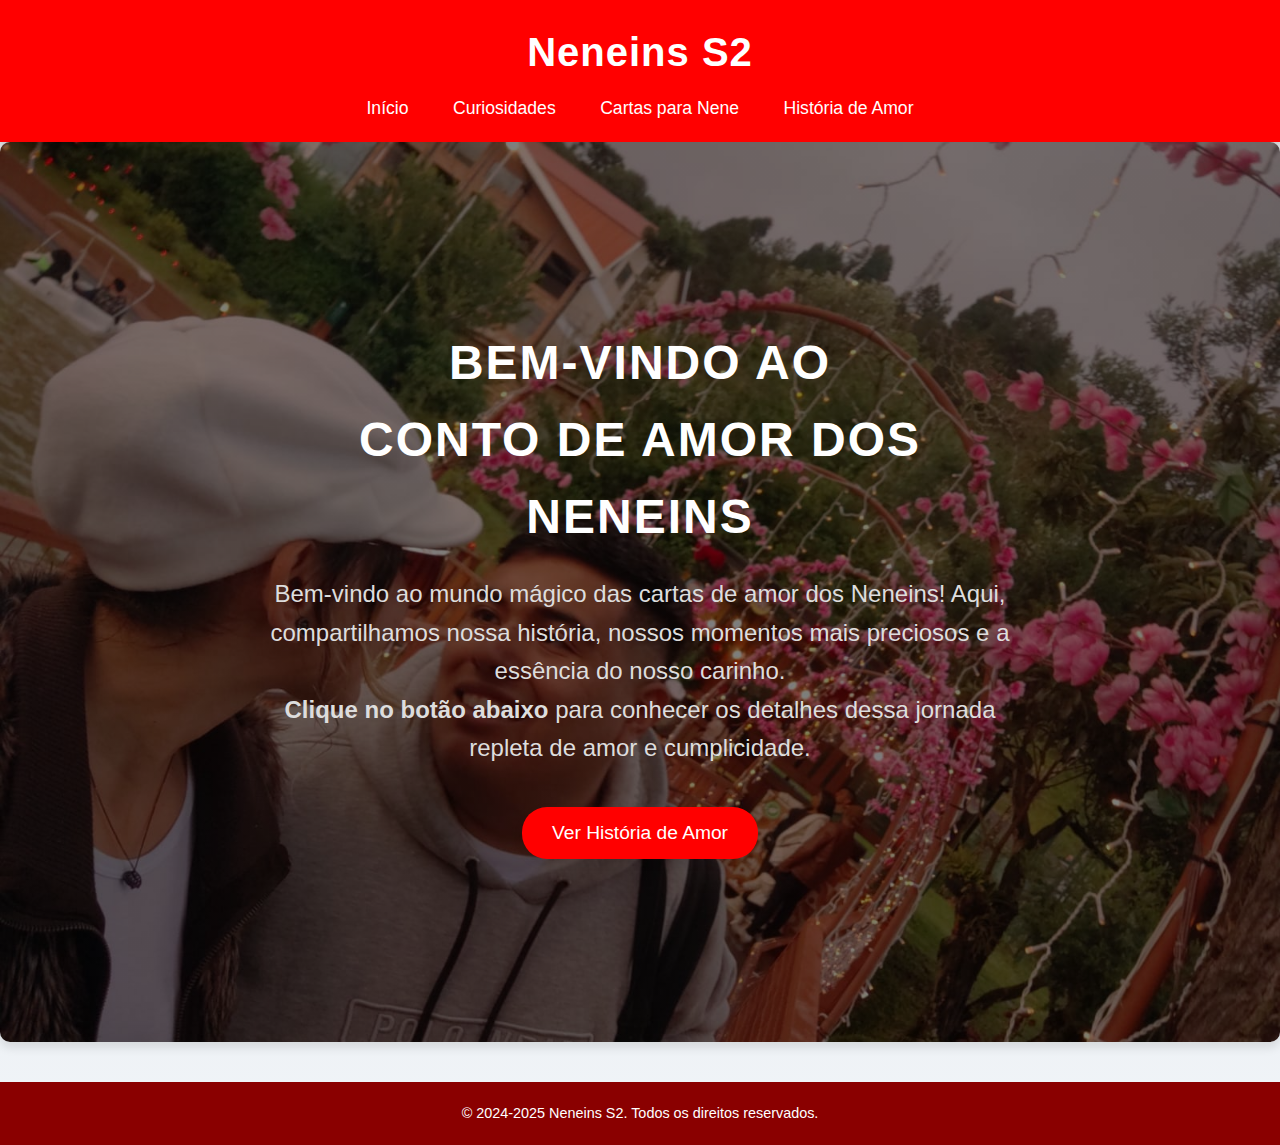
<file: index.html>
<!DOCTYPE html>
<html lang="pt-br">
<head>
    <meta charset="UTF-8">
    <meta name="viewport" content="width=device-width, initial-scale=1.0">
    <title>Neneins S2 - Conto de Amor</title>
    <link rel="stylesheet" href="styles.css">
</head>
<body>
    <!-- Cabeçalho -->
    <header>
        <div class="container">
            <h1>Neneins S2</h1>
            <nav>
                <ul>
                    <li><a href="index.html">Início</a></li>
                    <li><a href="sobre.html">Curiosidades</a></li>
                    <li><a href="projetos.html">Cartas para Nene</a></li>
                    <li><a href="contato.html">História de Amor</a></li>
                </ul>
            </nav>
        </div>
    </header>

    <!-- Seção Principal -->
    <section id="home">
        <div class="container">
            <h2>Bem-vindo ao <br>Conto de Amor dos Neneins</br></h2>
            <p>
                Bem-vindo ao mundo mágico das cartas de amor dos Neneins! Aqui, compartilhamos nossa história, 
                nossos momentos mais preciosos e a essência do nosso carinho. 
                <br><b>Clique no botão abaixo</b> para conhecer os detalhes dessa jornada repleta de amor e cumplicidade.</br>
            </p>
            <a href="contato.html"><button>Ver História de Amor</button></a>
        </div>
    </section>

    <!-- Rodapé -->
    <footer>
        <div class="container">
            <p>&copy; 2024-2025 Neneins S2. Todos os direitos reservados.</p>
        </div>
    </footer>
</body>
</html>
</file>
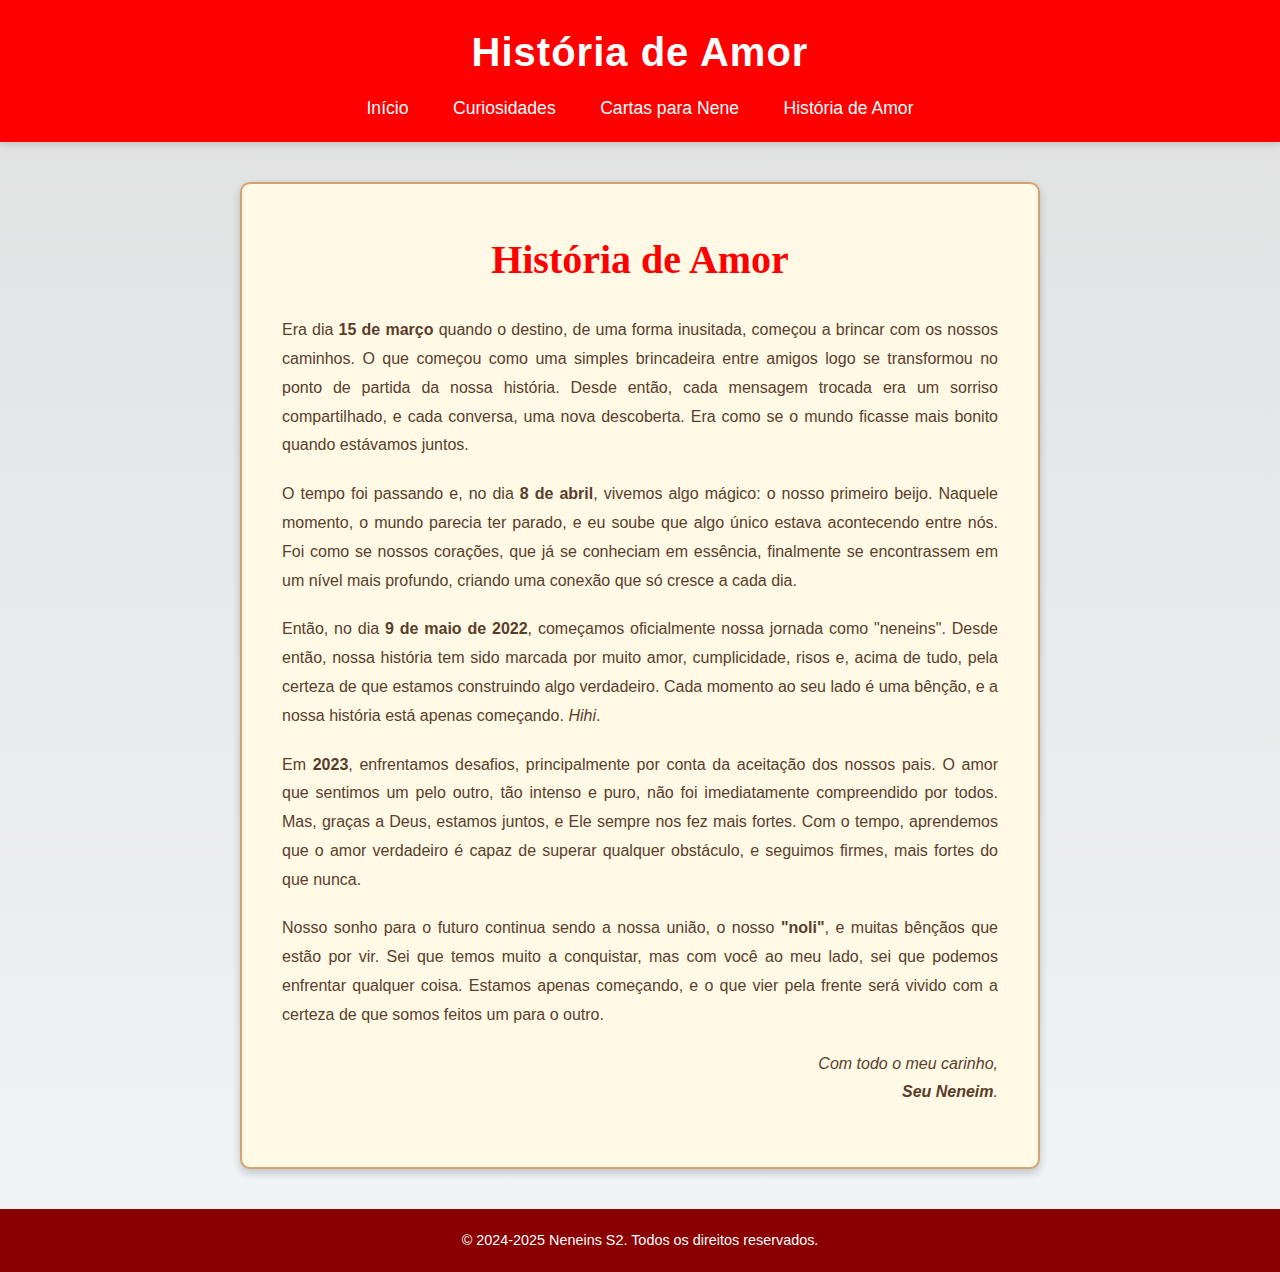
<file: contato.html>
<!DOCTYPE html>
<html lang="pt-br">
<head>
    <meta charset="UTF-8">
    <meta name="viewport" content="width=device-width, initial-scale=1.0">
    <title>História de Amor</title>
    <link rel="stylesheet" href="styles.css">
</head>
<body>
    <!-- Cabeçalho -->
    <header>
        <div class="container">
            <h1>História de Amor</h1>
            <nav>
                <ul>
                    <li><a href="index.html">Início</a></li>
                    <li><a href="sobre.html">Curiosidades</a></li>
                    <li><a href="projetos.html">Cartas para Nene</a></li>
                    <li><a href="contato.html">História de Amor</a></li>
                </ul>
            </nav>
        </div>
    </header>
    
    <!-- Seção Principal -->
    <section id="cartinha">
        <div class="container">
            <h2>História de Amor</h2>
            <p>Era dia <strong>15 de março</strong> quando o destino, de uma forma inusitada, começou a brincar com os nossos caminhos. O que começou como uma simples brincadeira entre amigos logo se transformou no ponto de partida da nossa história. Desde então, cada mensagem trocada era um sorriso compartilhado, e cada conversa, uma nova descoberta. Era como se o mundo ficasse mais bonito quando estávamos juntos.</p>
    
            <p>O tempo foi passando e, no dia <strong>8 de abril</strong>, vivemos algo mágico: o nosso primeiro beijo. Naquele momento, o mundo parecia ter parado, e eu soube que algo único estava acontecendo entre nós. Foi como se nossos corações, que já se conheciam em essência, finalmente se encontrassem em um nível mais profundo, criando uma conexão que só cresce a cada dia.</p>
    
            <p>Então, no dia <strong>9 de maio de 2022</strong>, começamos oficialmente nossa jornada como "neneins". Desde então, nossa história tem sido marcada por muito amor, cumplicidade, risos e, acima de tudo, pela certeza de que estamos construindo algo verdadeiro. Cada momento ao seu lado é uma bênção, e a nossa história está apenas começando. <em>Hihi</em>.</p>
    
            <p>Em <strong>2023</strong>, enfrentamos desafios, principalmente por conta da aceitação dos nossos pais. O amor que sentimos um pelo outro, tão intenso e puro, não foi imediatamente compreendido por todos. Mas, graças a Deus, estamos juntos, e Ele sempre nos fez mais fortes. Com o tempo, aprendemos que o amor verdadeiro é capaz de superar qualquer obstáculo, e seguimos firmes, mais fortes do que nunca.</p>
    
            <p>Nosso sonho para o futuro continua sendo a nossa união, o nosso <strong>"noli"</strong>, e muitas bênçãos que estão por vir. Sei que temos muito a conquistar, mas com você ao meu lado, sei que podemos enfrentar qualquer coisa. Estamos apenas começando, e o que vier pela frente será vivido com a certeza de que somos feitos um para o outro.</p>
    
            <p>Com todo o meu carinho,<br><strong>Seu Neneim</strong>.</p>
        </div>
    </section>
    
    <!-- Rodapé -->
    <footer>
        <div class="container">
            <p>&copy; 2024-2025 Neneins S2. Todos os direitos reservados.</p>
        </div>
    </footer>
</body>
</html>
</file>
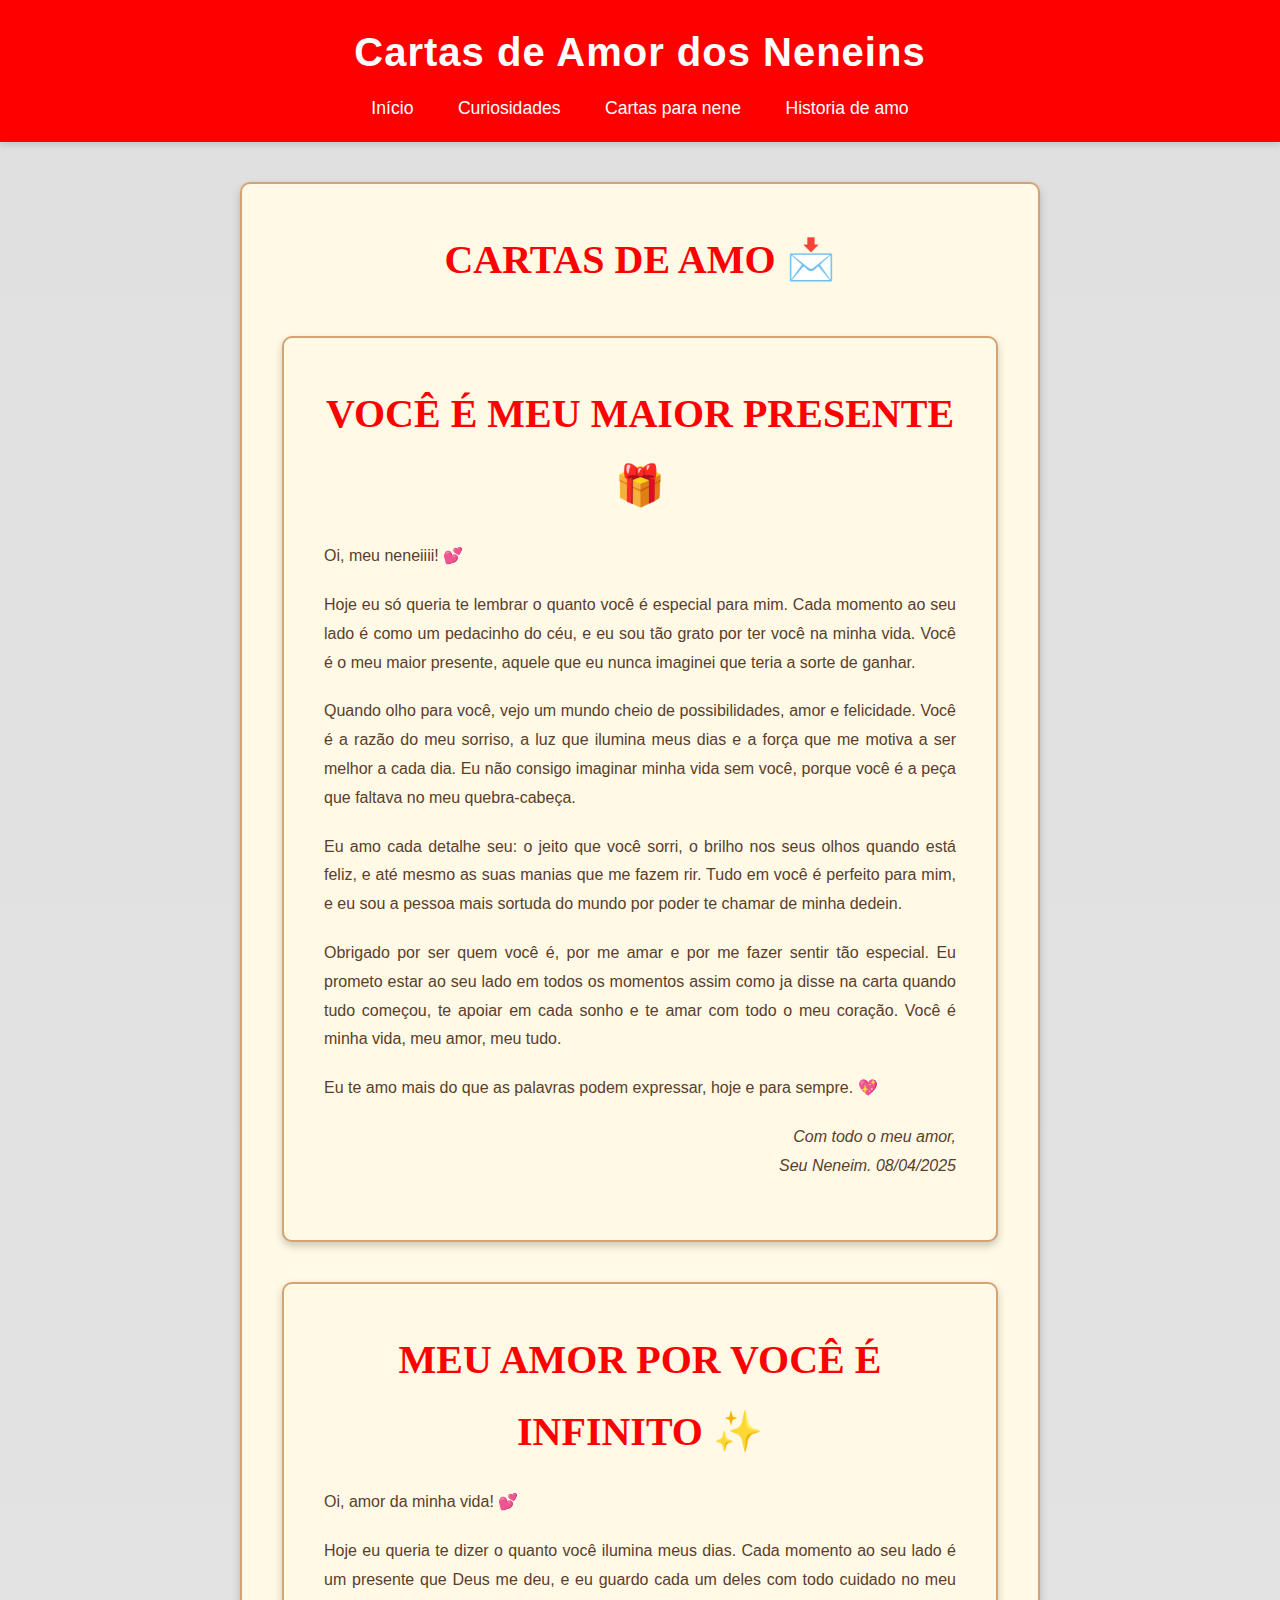
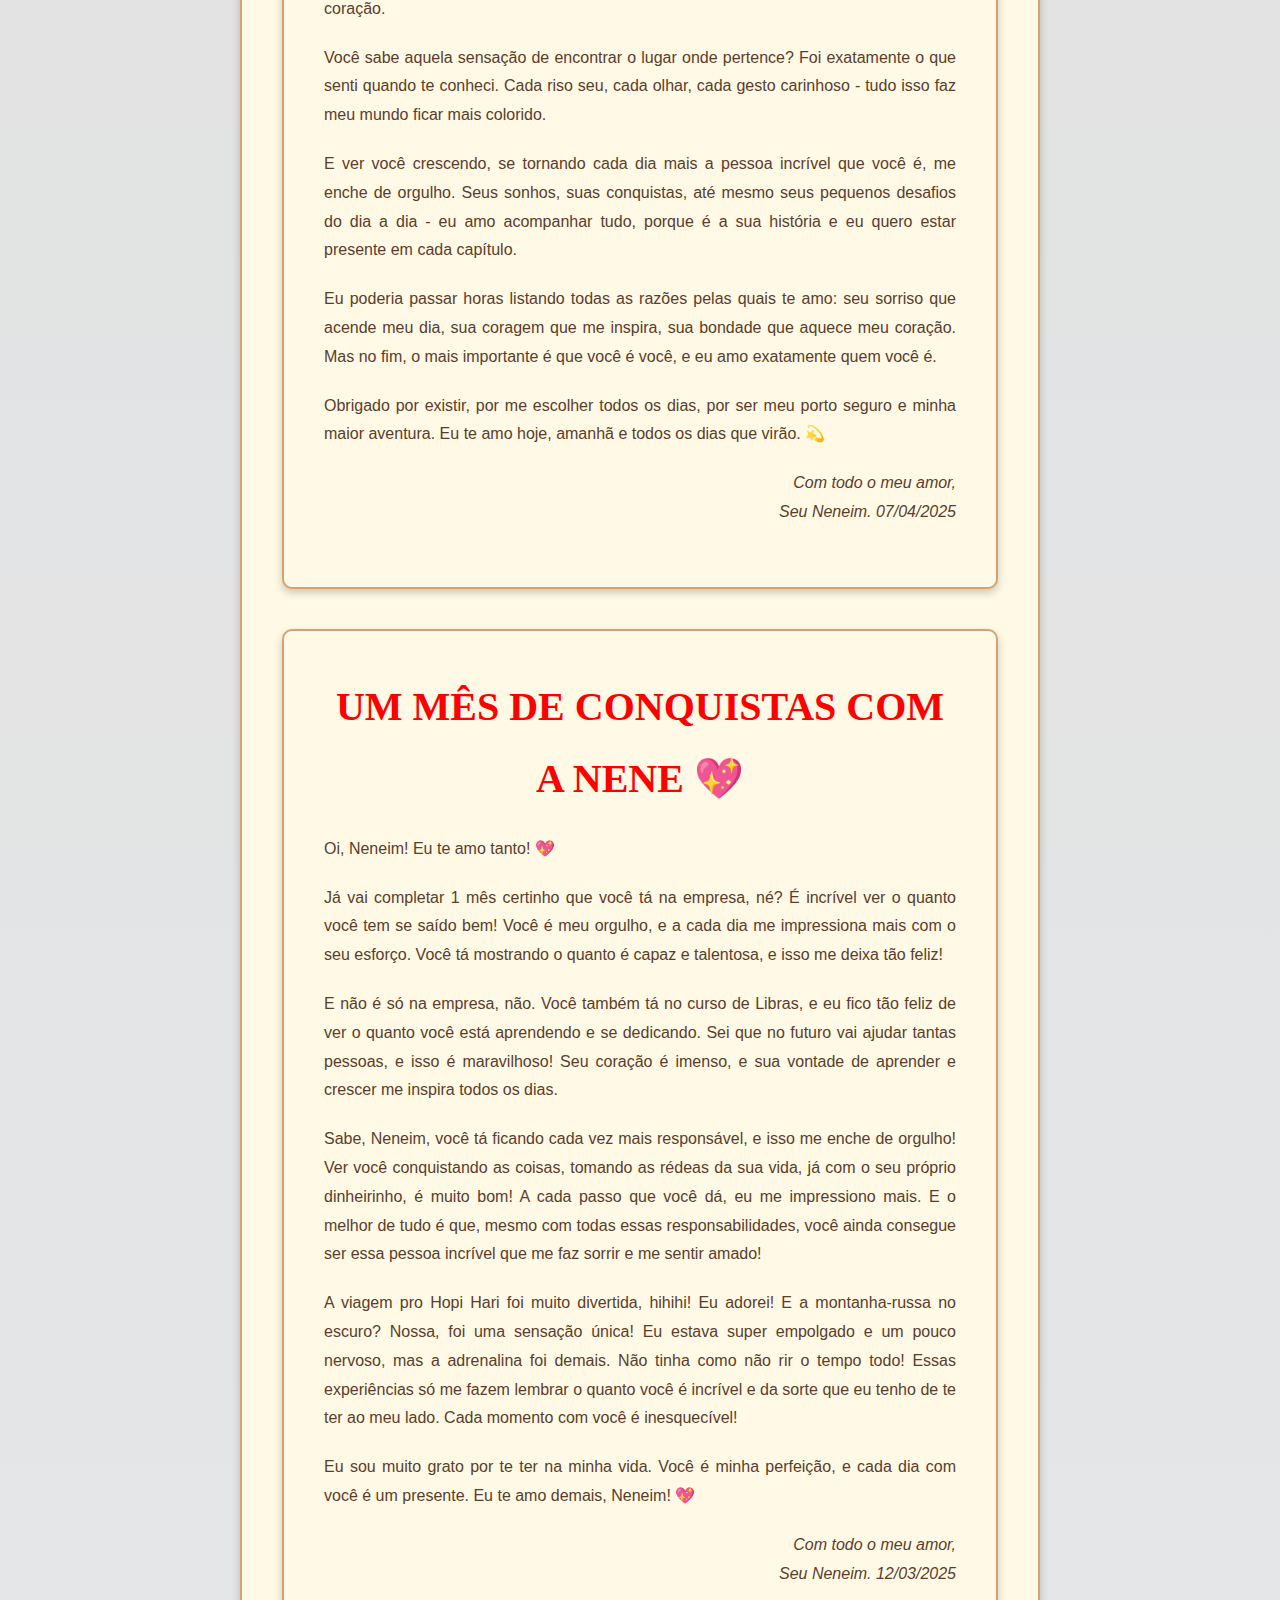
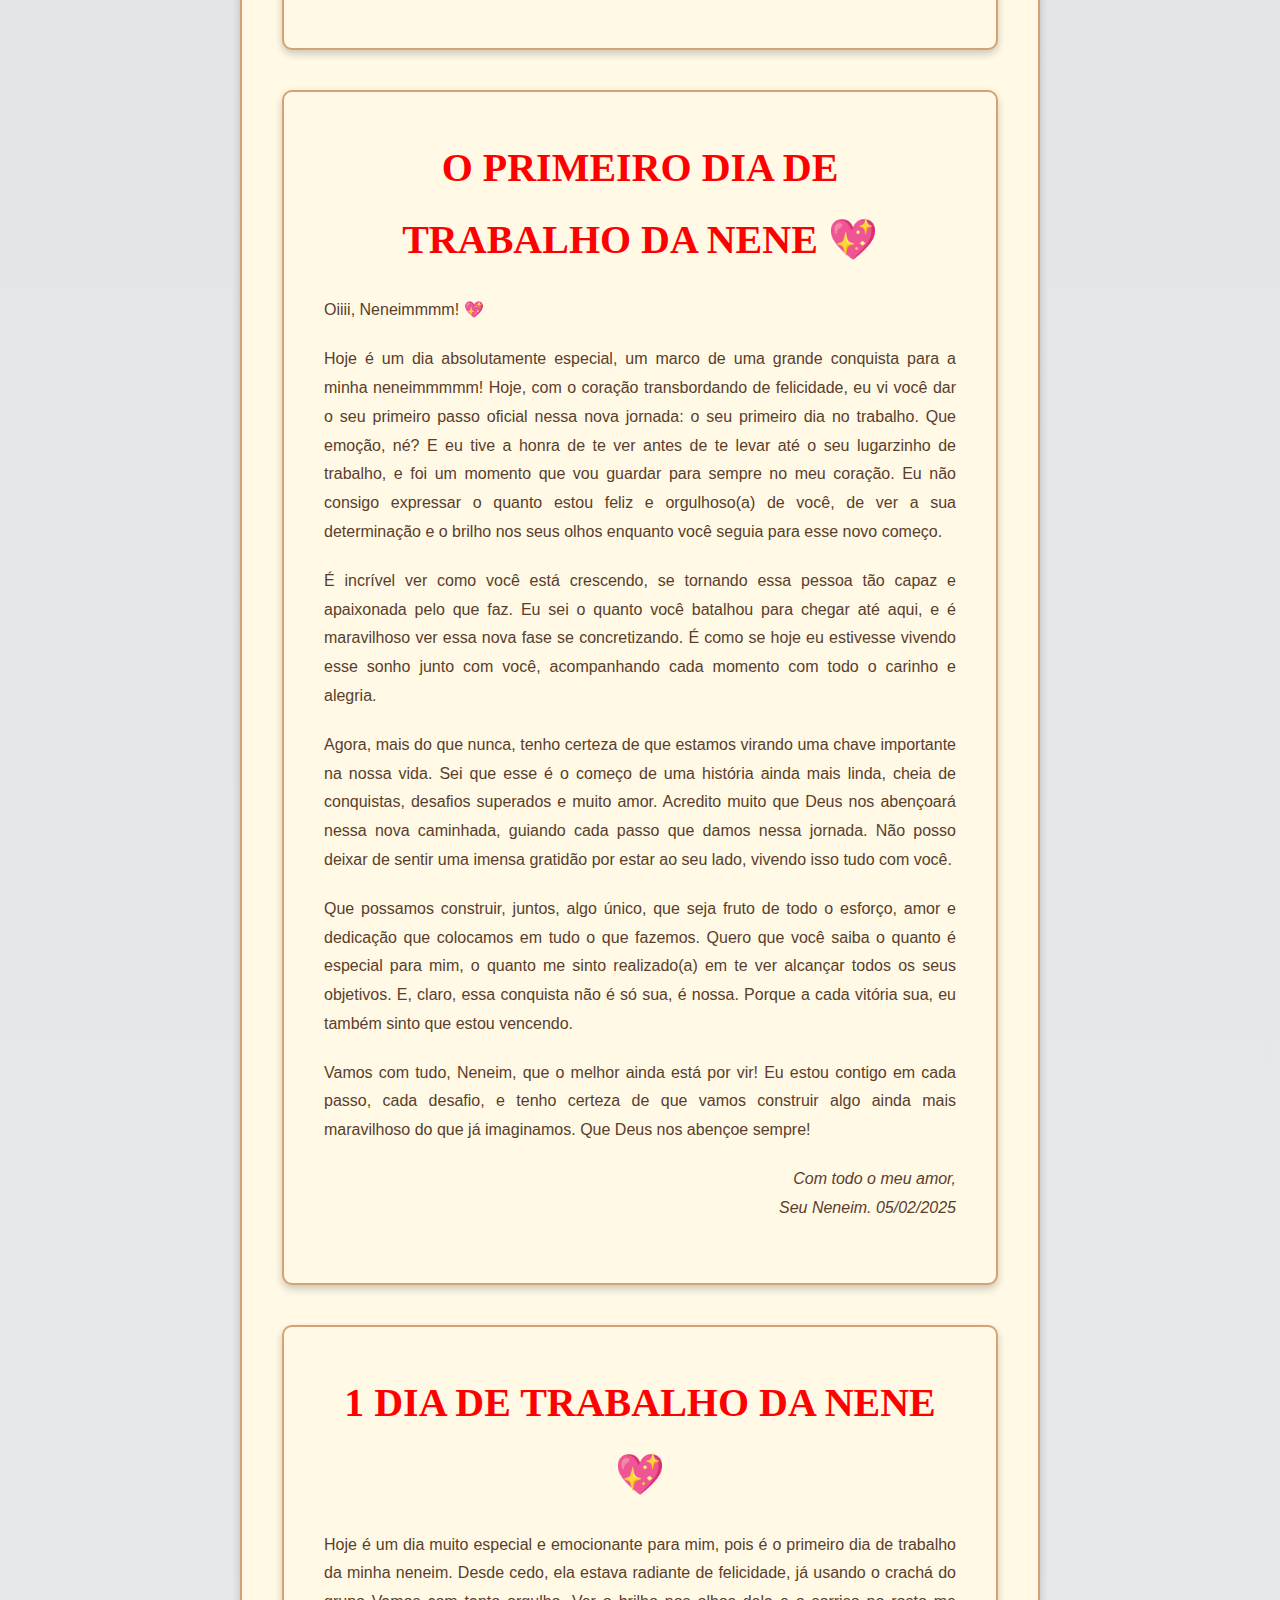
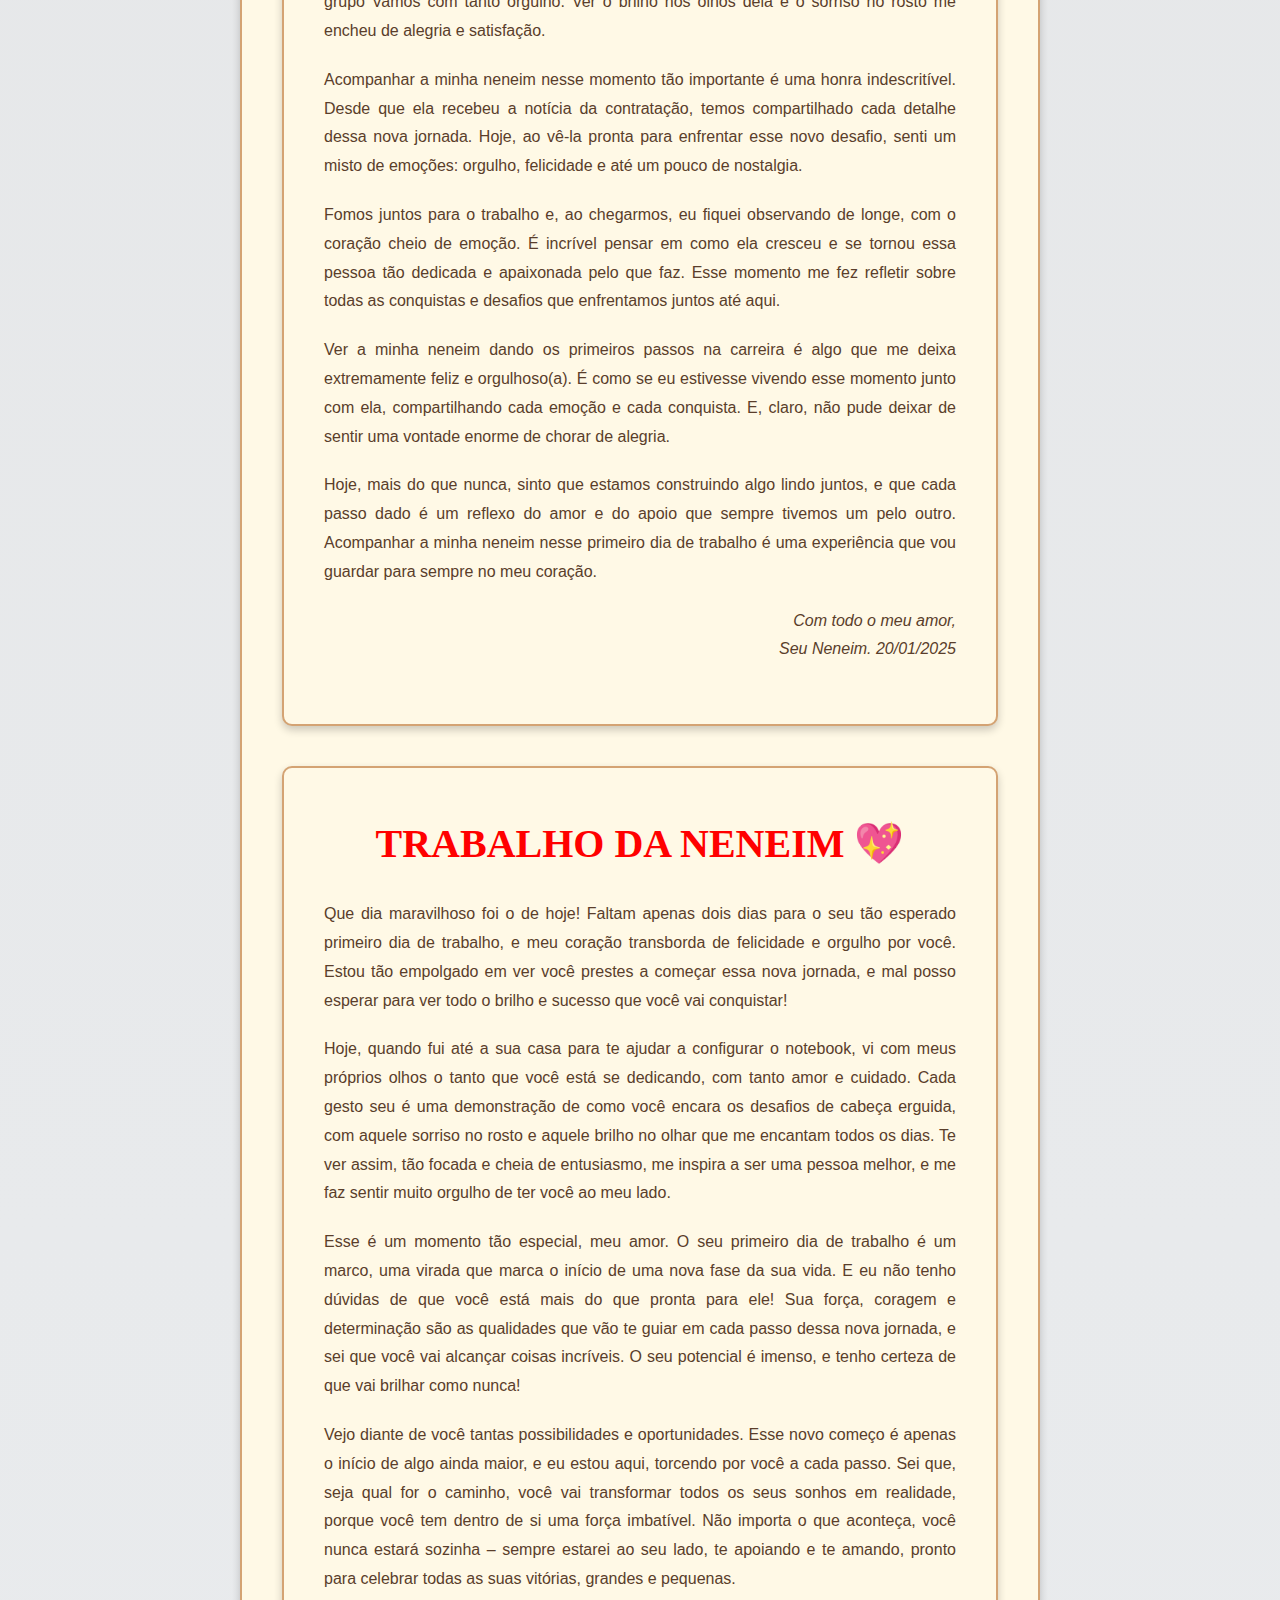
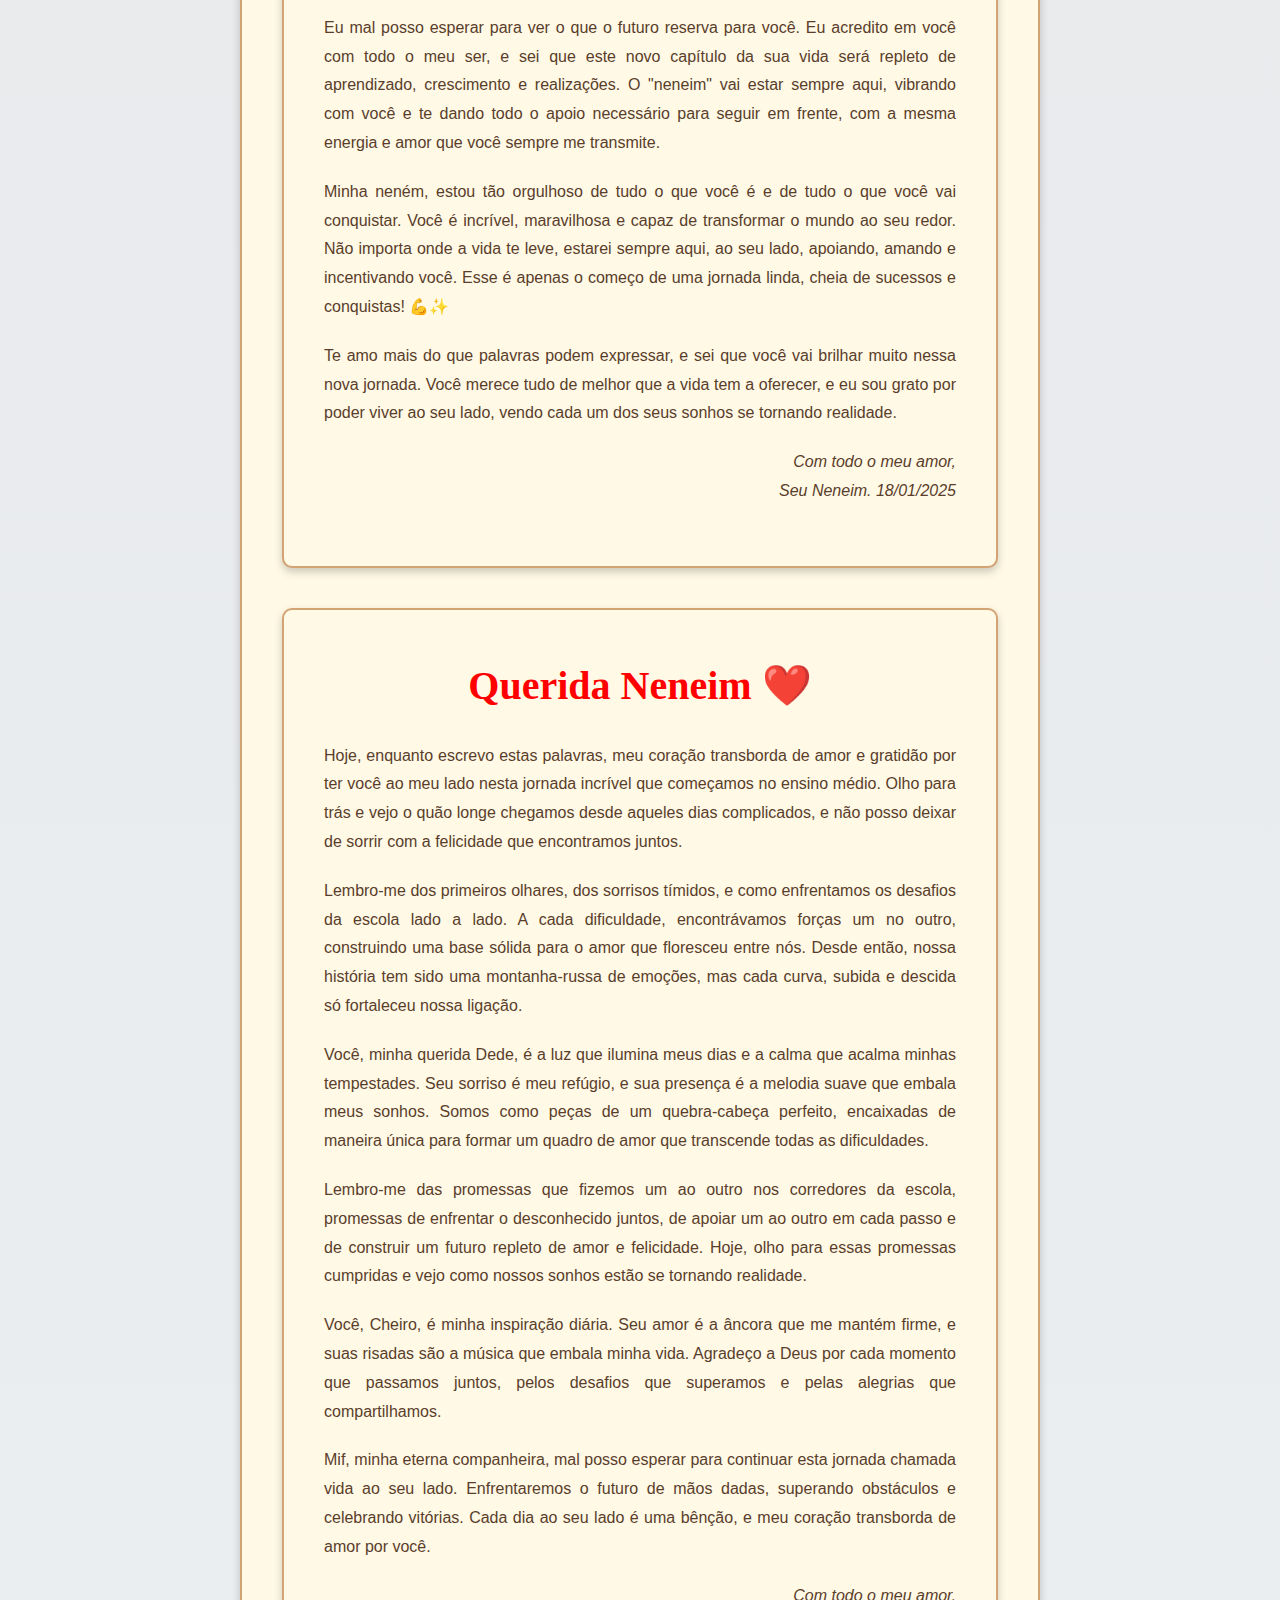
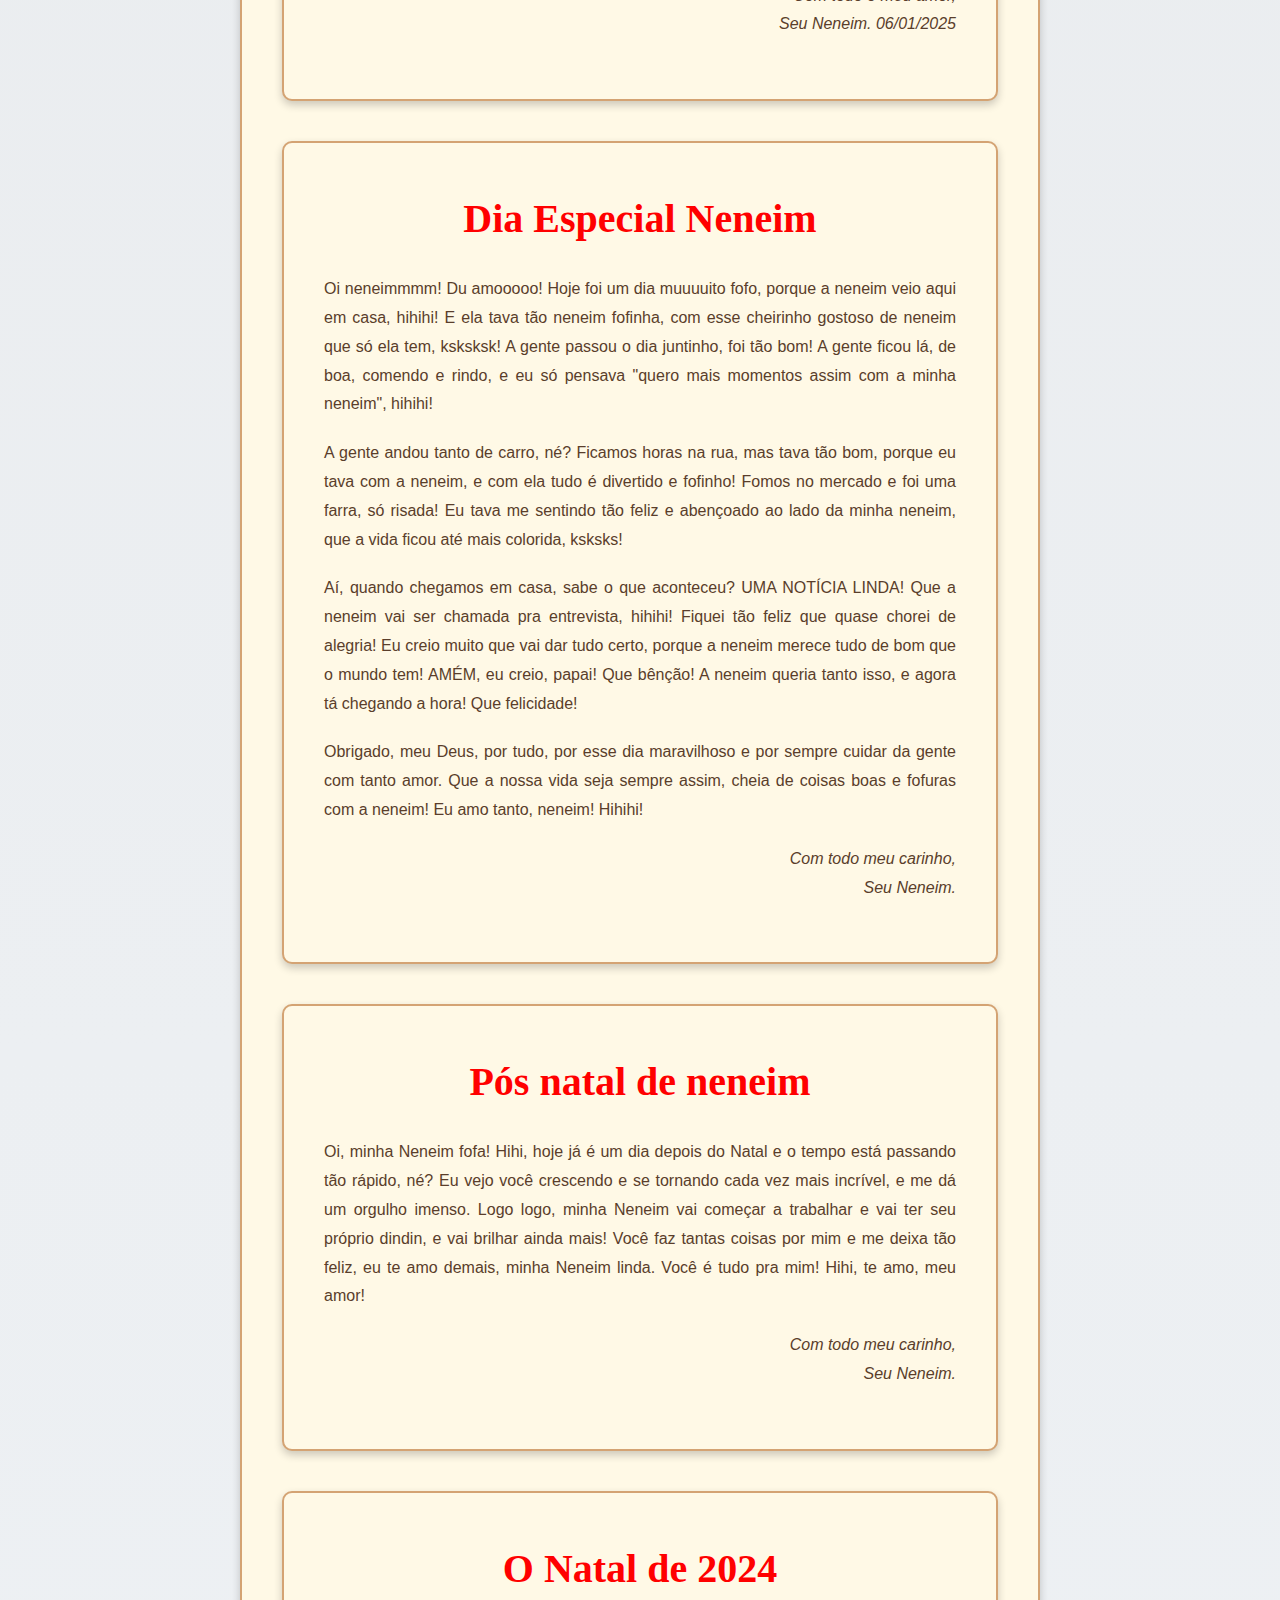
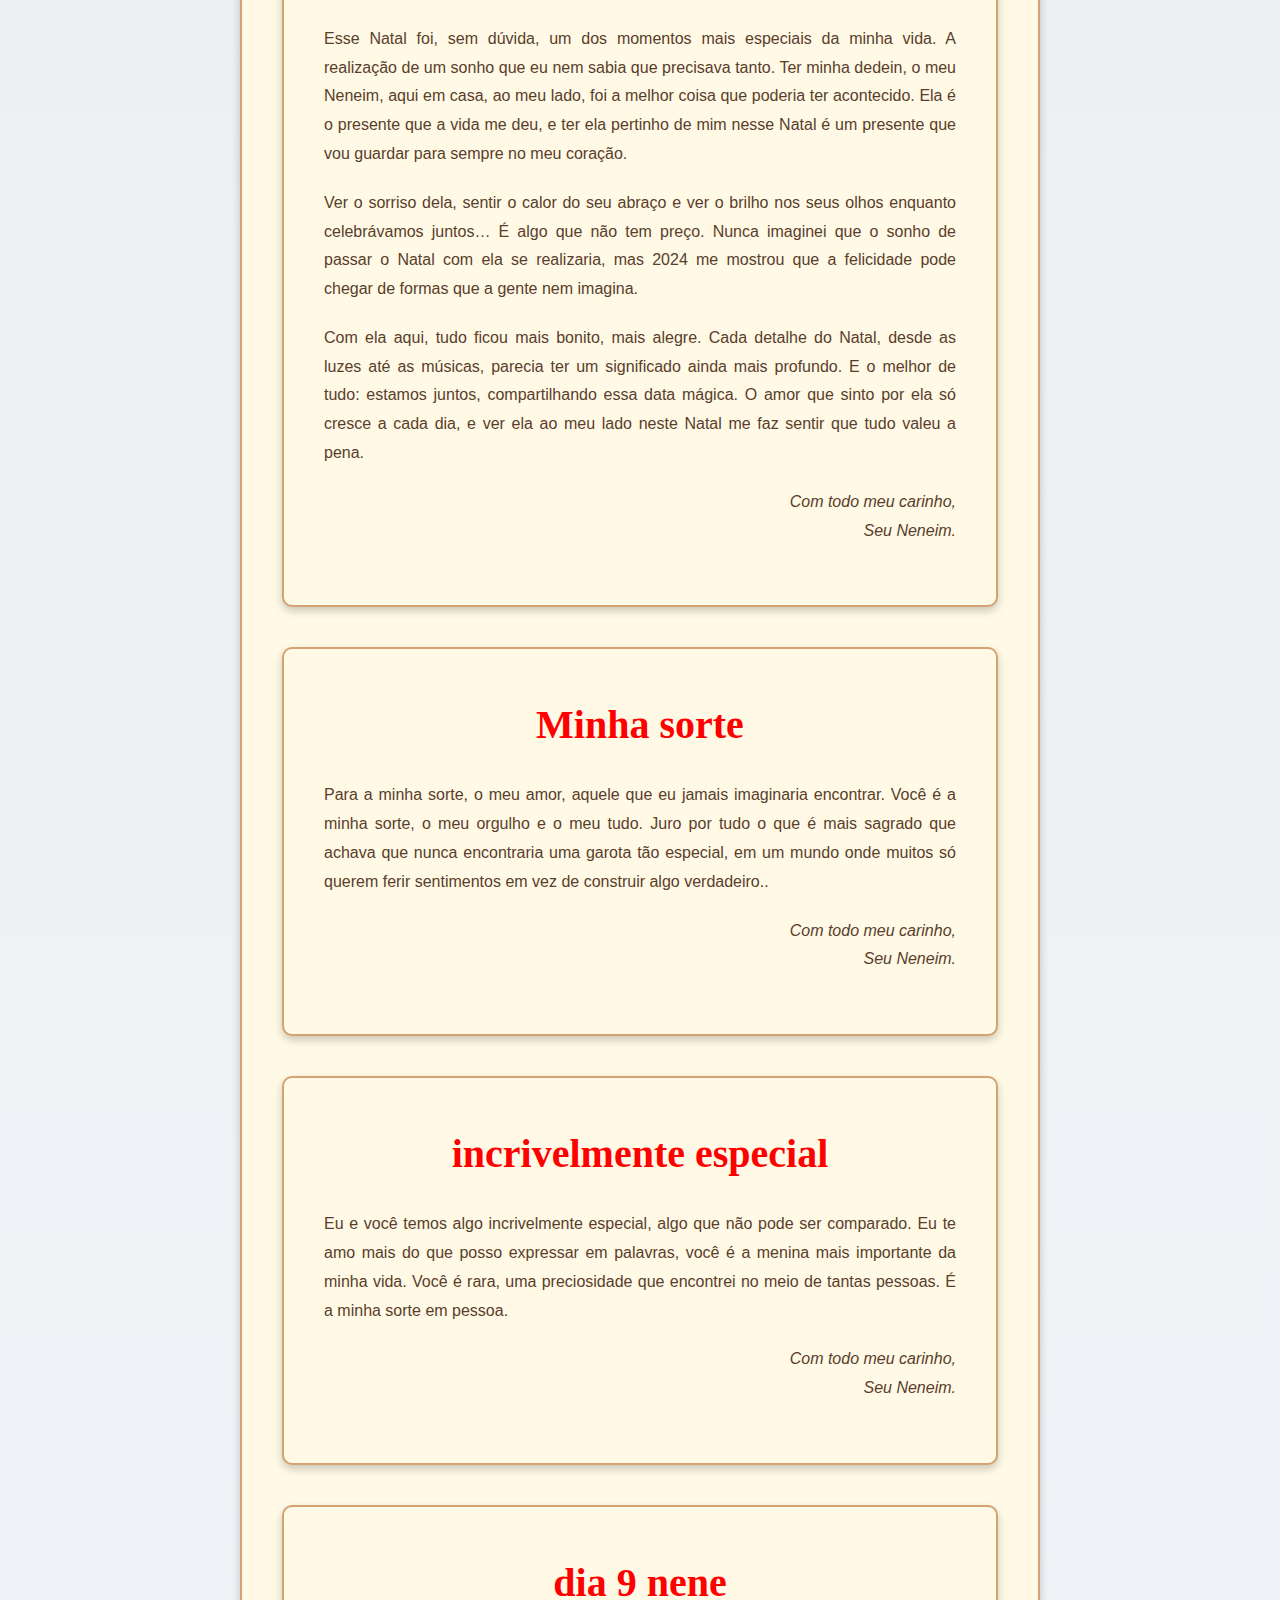
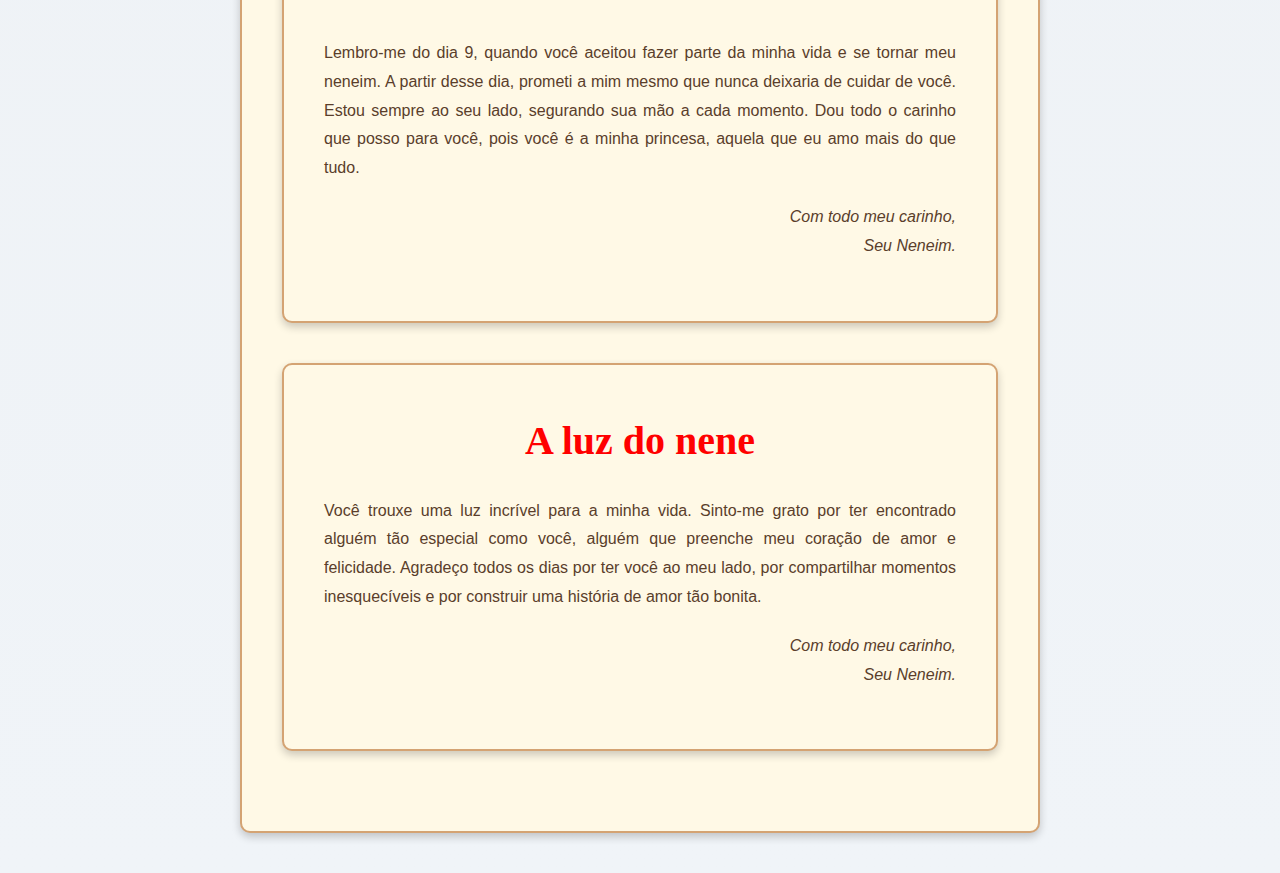
<file: projetos.html>
<!DOCTYPE html>
<html lang="pt-br">
<head>
    <meta charset="UTF-8">
    <meta name="viewport" content="width=device-width, initial-scale=1.0">
    <title>Cartas de Amor dos Neneins</title>
    <link rel="stylesheet" href="styles.css">
</head>
<body>
    <header>
        <div class="container">
            <h1>Cartas de Amor dos Neneins</h1>
            <nav>
                <ul>
                    <li><a href="index.html">Início</a></li>
                    <li><a href="sobre.html">Curiosidades</a></li>
                    <li><a href="projetos.html">Cartas para nene</a></li>
                    <li><a href="contato.html">Historia de amo</a></li>
                </ul>
            </nav>
        </div>
    </header>


    <section id="cartinha">
        <div class="container">
            <h2>CARTAS DE AMO 📩</h2>

<!--------------------------------DIVISÃO DE TEXTOS----------------------------------------> 
<section id="cartinha">
    <div class="container">
        <h2>VOCÊ É MEU MAIOR PRESENTE 🎁</h2>
        <p>Oi, meu neneiiii! 💕</p>

        <p>Hoje eu só queria te lembrar o quanto você é especial para mim. Cada momento ao seu lado é como um pedacinho do céu, e eu sou tão grato por ter você na minha vida. Você é o meu maior presente, aquele que eu nunca imaginei que teria a sorte de ganhar.</p>

        <p>Quando olho para você, vejo um mundo cheio de possibilidades, amor e felicidade. Você é a razão do meu sorriso, a luz que ilumina meus dias e a força que me motiva a ser melhor a cada dia. Eu não consigo imaginar minha vida sem você, porque você é a peça que faltava no meu quebra-cabeça.</p>

        <p>Eu amo cada detalhe seu: o jeito que você sorri, o brilho nos seus olhos quando está feliz, e até mesmo as suas manias que me fazem rir. Tudo em você é perfeito para mim, e eu sou a pessoa mais sortuda do mundo por poder te chamar de minha dedein.</p>

        <p>Obrigado por ser quem você é, por me amar e por me fazer sentir tão especial. Eu prometo estar ao seu lado em todos os momentos assim como ja disse na carta quando tudo começou, te apoiar em cada sonho e te amar com todo o meu coração. Você é minha vida, meu amor, meu tudo.</p>

        <p>Eu te amo mais do que as palavras podem expressar, hoje e para sempre. 💖</p>

        <p>Com todo o meu amor,<br>Seu Neneim. 08/04/2025</p>
    </div>
</section>
<!--------------------------------DIVISÃO DE TEXTOS---------------------------------------->

<!--------------------------------DIVISÃO DE TEXTOS----------------------------------------> 
<section id="cartinha">
    <div class="container">
        <h2>MEU AMOR POR VOCÊ É INFINITO ✨</h2>
        <p>Oi, amor da minha vida! 💕</p>

        <p>Hoje eu queria te dizer o quanto você ilumina meus dias. Cada momento ao seu lado é um presente que Deus me deu, e eu guardo cada um deles com todo cuidado no meu coração.</p>

        <p>Você sabe aquela sensação de encontrar o lugar onde pertence? Foi exatamente o que senti quando te conheci. Cada riso seu, cada olhar, cada gesto carinhoso - tudo isso faz meu mundo ficar mais colorido.</p>

        <p>E ver você crescendo, se tornando cada dia mais a pessoa incrível que você é, me enche de orgulho. Seus sonhos, suas conquistas, até mesmo seus pequenos desafios do dia a dia - eu amo acompanhar tudo, porque é a sua história e eu quero estar presente em cada capítulo.</p>

        <p>Eu poderia passar horas listando todas as razões pelas quais te amo: seu sorriso que acende meu dia, sua coragem que me inspira, sua bondade que aquece meu coração. Mas no fim, o mais importante é que você é você, e eu amo exatamente quem você é.</p>

        <p>Obrigado por existir, por me escolher todos os dias, por ser meu porto seguro e minha maior aventura. Eu te amo hoje, amanhã e todos os dias que virão. 💫</p>

        <p>Com todo o meu amor,<br>Seu Neneim. 07/04/2025</p>
    </div>
</section>
<!--------------------------------DIVISÃO DE TEXTOS---------------------------------------->
            
<!--------------------------------DIVISÃO DE TEXTOS----------------------------------------> 
            <section id="cartinha">
                <div class="container">
                    <h2>UM MÊS DE CONQUISTAS COM A NENE 💖</h2>
                    <p>Oi, Neneim! Eu te amo tanto! 💖</p>
            
                    <p>Já vai completar 1 mês certinho que você tá na empresa, né? É incrível ver o quanto você tem se saído bem! Você é meu orgulho, e a cada dia me impressiona mais com o seu esforço. Você tá mostrando o quanto é capaz e talentosa, e isso me deixa tão feliz!</p>
            
                    <p>E não é só na empresa, não. Você também tá no curso de Libras, e eu fico tão feliz de ver o quanto você está aprendendo e se dedicando. Sei que no futuro vai ajudar tantas pessoas, e isso é maravilhoso! Seu coração é imenso, e sua vontade de aprender e crescer me inspira todos os dias.</p>
            
                    <p>Sabe, Neneim, você tá ficando cada vez mais responsável, e isso me enche de orgulho! Ver você conquistando as coisas, tomando as rédeas da sua vida, já com o seu próprio dinheirinho, é muito bom! A cada passo que você dá, eu me impressiono mais. E o melhor de tudo é que, mesmo com todas essas responsabilidades, você ainda consegue ser essa pessoa incrível que me faz sorrir e me sentir amado!</p>
            
                    <p>A viagem pro Hopi Hari foi muito divertida, hihihi! Eu adorei! E a montanha-russa no escuro? Nossa, foi uma sensação única! Eu estava super empolgado e um pouco nervoso, mas a adrenalina foi demais. Não tinha como não rir o tempo todo! Essas experiências só me fazem lembrar o quanto você é incrível e da sorte que eu tenho de te ter ao meu lado. Cada momento com você é inesquecível!</p>
            
                    <p>Eu sou muito grato por te ter na minha vida. Você é minha perfeição, e cada dia com você é um presente. Eu te amo demais, Neneim! 💖</p>
            
                    <p>Com todo o meu amor,<br>Seu Neneim. 12/03/2025</p>
                </div>
            </section>
<!--------------------------------DIVISÃO DE TEXTOS------------------------------------>            
            
<!--------------------------------DIVISÃO DE TEXTOS----------------------------------------> 
            <section id="cartinha">
                <div class="container">
                    <h2>O PRIMEIRO DIA DE TRABALHO DA NENE 💖</h2>
                    <p>Oiiii, Neneimmmm! 💖</p>

                    <p>Hoje é um dia absolutamente especial, um marco de uma grande conquista para a minha neneimmmmm! Hoje, com o coração transbordando de felicidade, eu vi você dar o seu primeiro passo oficial nessa nova jornada: o seu primeiro dia no trabalho. Que emoção, né? E eu tive a honra de te ver antes de te levar até o seu lugarzinho de trabalho, e foi um momento que vou guardar para sempre no meu coração. Eu não consigo expressar o quanto estou feliz e orgulhoso(a) de você, de ver a sua determinação e o brilho nos seus olhos enquanto você seguia para esse novo começo.</p>

                    <p>É incrível ver como você está crescendo, se tornando essa pessoa tão capaz e apaixonada pelo que faz. Eu sei o quanto você batalhou para chegar até aqui, e é maravilhoso ver essa nova fase se concretizando. É como se hoje eu estivesse vivendo esse sonho junto com você, acompanhando cada momento com todo o carinho e alegria.</p>

                    <p>Agora, mais do que nunca, tenho certeza de que estamos virando uma chave importante na nossa vida. Sei que esse é o começo de uma história ainda mais linda, cheia de conquistas, desafios superados e muito amor. Acredito muito que Deus nos abençoará nessa nova caminhada, guiando cada passo que damos nessa jornada. Não posso deixar de sentir uma imensa gratidão por estar ao seu lado, vivendo isso tudo com você.</p>

                    <p>Que possamos construir, juntos, algo único, que seja fruto de todo o esforço, amor e dedicação que colocamos em tudo o que fazemos. Quero que você saiba o quanto é especial para mim, o quanto me sinto realizado(a) em te ver alcançar todos os seus objetivos. E, claro, essa conquista não é só sua, é nossa. Porque a cada vitória sua, eu também sinto que estou vencendo.</p>

                    <p>Vamos com tudo, Neneim, que o melhor ainda está por vir! Eu estou contigo em cada passo, cada desafio, e tenho certeza de que vamos construir algo ainda mais maravilhoso do que já imaginamos. Que Deus nos abençoe sempre!</p>

                    <p>Com todo o meu amor,<br>Seu Neneim. 05/02/2025</p>
                </div>
            </section>



<!--------------------------------DIVISÃO DE TEXTOS----------------------------------------> 
            <section id="cartinha">
                <div class="container">
                    <h2>1 DIA DE TRABALHO DA NENE 💖</h2>
                    <p>Hoje é um dia muito especial e emocionante para mim, pois é o primeiro dia de trabalho da minha neneim. Desde cedo, ela estava radiante de felicidade, já usando o crachá do grupo Vamos com tanto orgulho. Ver o brilho nos olhos dela e o sorriso no rosto me encheu de alegria e satisfação.</p>
            
                    <p>Acompanhar a minha neneim nesse momento tão importante é uma honra indescritível. Desde que ela recebeu a notícia da contratação, temos compartilhado cada detalhe dessa nova jornada. Hoje, ao vê-la pronta para enfrentar esse novo desafio, senti um misto de emoções: orgulho, felicidade e até um pouco de nostalgia.</p>
            
                    <p>Fomos juntos para o trabalho e, ao chegarmos, eu fiquei observando de longe, com o coração cheio de emoção. É incrível pensar em como ela cresceu e se tornou essa pessoa tão dedicada e apaixonada pelo que faz. Esse momento me fez refletir sobre todas as conquistas e desafios que enfrentamos juntos até aqui.</p>
            
                    <p>Ver a minha neneim dando os primeiros passos na carreira é algo que me deixa extremamente feliz e orgulhoso(a). É como se eu estivesse vivendo esse momento junto com ela, compartilhando cada emoção e cada conquista. E, claro, não pude deixar de sentir uma vontade enorme de chorar de alegria.</p>
            
                    <p>Hoje, mais do que nunca, sinto que estamos construindo algo lindo juntos, e que cada passo dado é um reflexo do amor e do apoio que sempre tivemos um pelo outro. Acompanhar a minha neneim nesse primeiro dia de trabalho é uma experiência que vou guardar para sempre no meu coração.</p>
            
                    <p>Com todo o meu amor,<br>Seu Neneim. 20/01/2025</p>
                </div>
            </section>
<!--------------------------------DIVISÃO DE TEXTOS----------------------------------------> 

            <section id="cartinha">
                <div class="container">
                    <h2>TRABALHO DA NENEIM 💖</h2>
                    <p>Que dia maravilhoso foi o de hoje! Faltam apenas dois dias para o seu tão esperado primeiro dia de trabalho, e meu coração transborda de felicidade e orgulho por você. Estou tão empolgado em ver você prestes a começar essa nova jornada, e mal posso esperar para ver todo o brilho e sucesso que você vai conquistar!</p>
            
                    <p>Hoje, quando fui até a sua casa para te ajudar a configurar o notebook, vi com meus próprios olhos o tanto que você está se dedicando, com tanto amor e cuidado. Cada gesto seu é uma demonstração de como você encara os desafios de cabeça erguida, com aquele sorriso no rosto e aquele brilho no olhar que me encantam todos os dias. Te ver assim, tão focada e cheia de entusiasmo, me inspira a ser uma pessoa melhor, e me faz sentir muito orgulho de ter você ao meu lado.</p>
            
                    <p>Esse é um momento tão especial, meu amor. O seu primeiro dia de trabalho é um marco, uma virada que marca o início de uma nova fase da sua vida. E eu não tenho dúvidas de que você está mais do que pronta para ele! Sua força, coragem e determinação são as qualidades que vão te guiar em cada passo dessa nova jornada, e sei que você vai alcançar coisas incríveis. O seu potencial é imenso, e tenho certeza de que vai brilhar como nunca!</p>
            
                    <p>Vejo diante de você tantas possibilidades e oportunidades. Esse novo começo é apenas o início de algo ainda maior, e eu estou aqui, torcendo por você a cada passo. Sei que, seja qual for o caminho, você vai transformar todos os seus sonhos em realidade, porque você tem dentro de si uma força imbatível. Não importa o que aconteça, você nunca estará sozinha – sempre estarei ao seu lado, te apoiando e te amando, pronto para celebrar todas as suas vitórias, grandes e pequenas.</p>
            
                    <p>Eu mal posso esperar para ver o que o futuro reserva para você. Eu acredito em você com todo o meu ser, e sei que este novo capítulo da sua vida será repleto de aprendizado, crescimento e realizações. O "neneim" vai estar sempre aqui, vibrando com você e te dando todo o apoio necessário para seguir em frente, com a mesma energia e amor que você sempre me transmite.</p>
            
                    <p>Minha neném, estou tão orgulhoso de tudo o que você é e de tudo o que você vai conquistar. Você é incrível, maravilhosa e capaz de transformar o mundo ao seu redor. Não importa onde a vida te leve, estarei sempre aqui, ao seu lado, apoiando, amando e incentivando você. Esse é apenas o começo de uma jornada linda, cheia de sucessos e conquistas! 💪✨</p>
            
                    <p>Te amo mais do que palavras podem expressar, e sei que você vai brilhar muito nessa nova jornada. Você merece tudo de melhor que a vida tem a oferecer, e eu sou grato por poder viver ao seu lado, vendo cada um dos seus sonhos se tornando realidade.</p>
            
                    <p>Com todo o meu amor,<br>Seu Neneim. 18/01/2025</p>
                </div>
            </section>
                       
<!--------------------------------DIVISÃO DE TEXTOS----------------------------------------> 
            <section id="cartinha">
                <div class="container">
                    <h2>Querida Neneim ❤️</h2>
                    <p>Hoje, enquanto escrevo estas palavras, meu coração transborda de amor e gratidão por ter você ao meu lado nesta jornada incrível que começamos no ensino médio. Olho para trás e vejo o quão longe chegamos desde aqueles dias complicados, e não posso deixar de sorrir com a felicidade que encontramos juntos.</p>
            
                    <p>Lembro-me dos primeiros olhares, dos sorrisos tímidos, e como enfrentamos os desafios da escola lado a lado. A cada dificuldade, encontrávamos forças um no outro, construindo uma base sólida para o amor que floresceu entre nós. Desde então, nossa história tem sido uma montanha-russa de emoções, mas cada curva, subida e descida só fortaleceu nossa ligação.</p>
            
                    <p>Você, minha querida Dede, é a luz que ilumina meus dias e a calma que acalma minhas tempestades. Seu sorriso é meu refúgio, e sua presença é a melodia suave que embala meus sonhos. Somos como peças de um quebra-cabeça perfeito, encaixadas de maneira única para formar um quadro de amor que transcende todas as dificuldades.</p>
            
                    <p>Lembro-me das promessas que fizemos um ao outro nos corredores da escola, promessas de enfrentar o desconhecido juntos, de apoiar um ao outro em cada passo e de construir um futuro repleto de amor e felicidade. Hoje, olho para essas promessas cumpridas e vejo como nossos sonhos estão se tornando realidade.</p>
            
                    <p>Você, Cheiro, é minha inspiração diária. Seu amor é a âncora que me mantém firme, e suas risadas são a música que embala minha vida. Agradeço a Deus por cada momento que passamos juntos, pelos desafios que superamos e pelas alegrias que compartilhamos.</p>
            
                    <p>Mif, minha eterna companheira, mal posso esperar para continuar esta jornada chamada vida ao seu lado. Enfrentaremos o futuro de mãos dadas, superando obstáculos e celebrando vitórias. Cada dia ao seu lado é uma bênção, e meu coração transborda de amor por você.</p>
            
                    <p>Com todo o meu amor,<br>Seu Neneim. 06/01/2025</p>
                </div>
            </section>
 <!--------------------------------DIVISÃO DE TEXTOS----------------------------->            

            <section id="cartinha">
            <div class="container">
                        <h2>Dia Especial Neneim</h2>
                        <p>Oi neneimmmm! Du amooooo! Hoje foi um dia muuuuito fofo, porque a neneim veio aqui em casa, hihihi! E ela tava tão neneim fofinha, com esse cheirinho gostoso de neneim que só ela tem, ksksksk! A gente passou o dia juntinho, foi tão bom! A gente ficou lá, de boa, comendo e rindo, e eu só pensava "quero mais momentos assim com a minha neneim", hihihi!</p>
                        
                        <p>A gente andou tanto de carro, né? Ficamos horas na rua, mas tava tão bom, porque eu tava com a neneim, e com ela tudo é divertido e fofinho! Fomos no mercado e foi uma farra, só risada! Eu tava me sentindo tão feliz e abençoado ao lado da minha neneim, que a vida ficou até mais colorida, ksksks!</p>
                        
                        <p>Aí, quando chegamos em casa, sabe o que aconteceu? UMA NOTÍCIA LINDA! Que a neneim vai ser chamada pra entrevista, hihihi! Fiquei tão feliz que quase chorei de alegria! Eu creio muito que vai dar tudo certo, porque a neneim merece tudo de bom que o mundo tem! AMÉM, eu creio, papai! Que bênção! A neneim queria tanto isso, e agora tá chegando a hora! Que felicidade!</p>
                        
                        <p>Obrigado, meu Deus, por tudo, por esse dia maravilhoso e por sempre cuidar da gente com tanto amor. Que a nossa vida seja sempre assim, cheia de coisas boas e fofuras com a neneim! Eu amo tanto, neneim! Hihihi!</p>
                        
                        <p>Com todo meu carinho,<br>Seu Neneim.</p>
                </div>
            </section>
<!--------------------------------DIVISÃO DE TEXTOS----------------------------------------> 

            <section id="cartinha">
                <div class="container">
                            <h2>Pós natal de neneim</h2>
                            <p>Oi, minha Neneim fofa! Hihi, hoje já é um dia depois do Natal e o tempo está passando tão rápido, né? Eu vejo você crescendo e se tornando cada vez mais incrível, e me dá um orgulho imenso. Logo logo, minha Neneim vai começar a trabalhar e vai ter seu próprio dindin, e vai brilhar ainda mais! Você faz tantas coisas por mim e me deixa tão feliz, eu te amo demais, minha Neneim linda. Você é tudo pra mim! Hihi, te amo, meu amor!</p>
                    <p>Com todo meu carinho,<br>Seu Neneim.</p>
                </div>
            </section>
<!--------------------------------DIVISÃO DE TEXTOS----------------------------------------> 
            <section id="cartinha">
                <div class="container">
                    <h2>O Natal de 2024</h2>
                    <p>Esse Natal foi, sem dúvida, um dos momentos mais especiais da minha vida. A realização de um sonho que eu nem sabia que precisava tanto. Ter minha dedein, o meu Neneim, aqui em casa, ao meu lado, foi a melhor coisa que poderia ter acontecido. Ela é o presente que a vida me deu, e ter ela pertinho de mim nesse Natal é um presente que vou guardar para sempre no meu coração.</p>
                    <p>Ver o sorriso dela, sentir o calor do seu abraço e ver o brilho nos seus olhos enquanto celebrávamos juntos… É algo que não tem preço. Nunca imaginei que o sonho de passar o Natal com ela se realizaria, mas 2024 me mostrou que a felicidade pode chegar de formas que a gente nem imagina.</p>
                    <p>Com ela aqui, tudo ficou mais bonito, mais alegre. Cada detalhe do Natal, desde as luzes até as músicas, parecia ter um significado ainda mais profundo. E o melhor de tudo: estamos juntos, compartilhando essa data mágica. O amor que sinto por ela só cresce a cada dia, e ver ela ao meu lado neste Natal me faz sentir que tudo valeu a pena.</p>            
            <p>Com todo meu carinho,<br>Seu Neneim.</p>
        </div>
    </section>
<!--------------------------------DIVISÃO DE TEXTOS---------------------------------------->     

    <section id="cartinha">
        <div class="container">
            <h2>Minha sorte</h2>
            <p> Para a minha sorte, o meu amor, aquele que eu jamais imaginaria encontrar. Você é a minha sorte, o meu orgulho e o meu tudo. Juro por tudo o que é mais sagrado que achava que nunca encontraria uma garota tão especial, em um mundo onde muitos só querem ferir sentimentos em vez de construir algo verdadeiro..
            <p>Com todo meu carinho,<br>Seu Neneim.</p>
        </div>
    </section>
<!--------------------------------DIVISÃO DE TEXTOS----------------------------------------> 
    <section id="cartinha">
        <div class="container">
            <h2>incrivelmente especial</h2>
            <p> Eu e você temos algo incrivelmente especial, algo que não pode ser comparado. Eu te amo mais do que posso expressar em palavras, você é a menina mais importante da minha vida. Você é rara, uma preciosidade que encontrei no meio de tantas pessoas. É a minha sorte em pessoa.
            <p>Com todo meu carinho,<br>Seu Neneim.</p>
        </div>
    </section>
<!--------------------------------DIVISÃO DE TEXTOS----------------------------------------> 
    <section id="cartinha">
        <div class="container">
            <h2>dia 9 nene</h2>
            <p> Lembro-me do dia 9, quando você aceitou fazer parte da minha vida e se tornar meu neneim. A partir desse dia, prometi a mim mesmo que nunca deixaria de cuidar de você. Estou sempre ao seu lado, segurando sua mão a cada momento. Dou todo o carinho que posso para você, pois você é a minha princesa, aquela que eu amo mais do que tudo.
            <p>Com todo meu carinho,<br>Seu Neneim.</p>
        </div>
    </section>
<!--------------------------------DIVISÃO DE TEXTOS----------------------------------------> 
    <section id="cartinha">
        <div class="container">
            <h2>A luz do nene</h2>
            <p> Você trouxe uma luz incrível para a minha vida. Sinto-me grato por ter encontrado alguém tão especial como você, alguém que preenche meu coração de amor e felicidade. Agradeço todos os dias por ter você ao meu lado, por compartilhar momentos inesquecíveis e por construir uma história de amor tão bonita.
            <p>Com todo meu carinho,<br>Seu Neneim.</p>
        </div>
    </section>
</file>
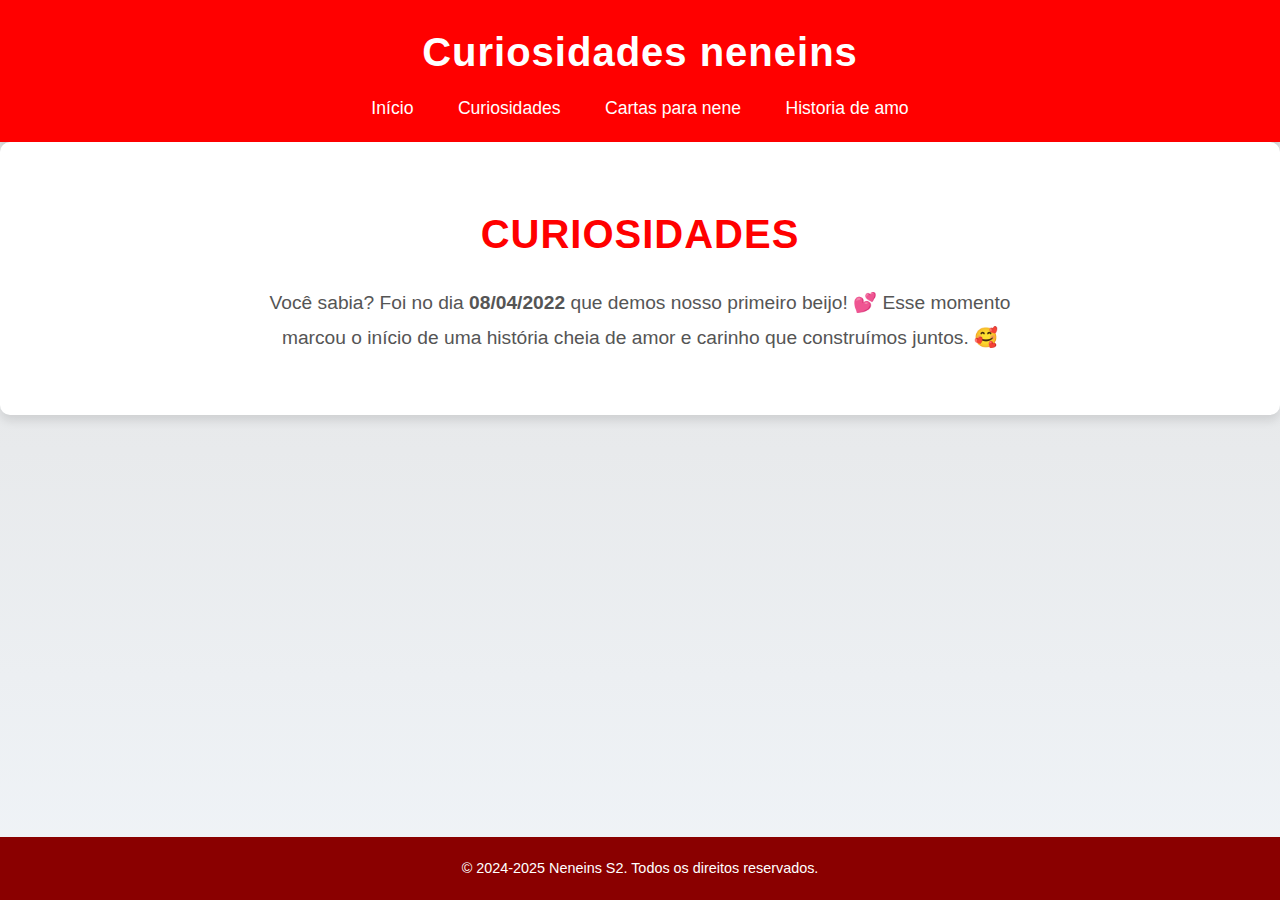
<file: sobre.html>
<!DOCTYPE html>
<html lang="pt-br">
<head>
    <meta charset="UTF-8">
    <meta name="viewport" content="width=device-width, initial-scale=1.0">
    <title>Curiosidades neneins</title>
    <link rel="stylesheet" href="styles.css">
</head>
<body>
    <header>
        <div class="container">
            <h1>Curiosidades neneins</h1>
            <nav>
                <ul>
                    <li><a href="index.html">Início</a></li>
                    <li><a href="sobre.html">Curiosidades</a></li>
                    <li><a href="projetos.html">Cartas para nene</a></li>
                    <li><a href="contato.html">Historia de amo</a></li>
                </ul>
            </nav>
        </div>
    </header>
    <section id="sobre-mim">
        <div class="container">
            <h2>Curiosidades</h2>
            <p>Você sabia? Foi no dia <strong>08/04/2022</strong> que demos nosso primeiro beijo! 💕 Esse momento marcou o início de uma história cheia de amor e carinho que construímos juntos. 🥰</p>
        </div>
    </section>
    <footer>
        <div class="container">
            <p>&copy; 2024-2025 Neneins S2. Todos os direitos reservados.</p>
        </div>
    </footer>
</body>
</html>
</file>
<file: styles.css>
/* Reset básico */
* {
    margin: 0;
    padding: 0;
    box-sizing: border-box;
    font-family: 'Arial', sans-serif;
}

body {
    line-height: 1.6;
    color: #333;
    background: linear-gradient(to bottom, #e0e0e0, #f0f4f8); /* Degradê suave */
    display: flex;
    flex-direction: column;
    min-height: 100vh; /* Garante altura mínima */
}

/* ===== HEADER ===== */
header {
    background-color: #ff0000; /* Vermelho */
    color: #fff;
    padding: 20px 0;
    box-shadow: 0 4px 6px rgba(0, 0, 0, 0.1); /* Sombra suave */
}

header h1 {
    text-align: center;
    font-size: 2.5rem;
    letter-spacing: 1px;
    margin-bottom: 10px;
    font-weight: 700;
}

header nav ul {
    list-style: none;
    text-align: center;
    margin-top: 10px;
}

header nav ul li {
    display: inline;
    margin: 0 20px;
}

header nav ul li a {
    color: #fff;
    text-decoration: none;
    font-weight: 500;
    font-size: 1.1rem;
    transition: color 0.3s ease, transform 0.3s ease;
}

header nav ul li a:hover {
    color: #ffcccc; /* Vermelho claro */
    transform: scale(1.1);
}

header nav ul li a:active {
    color: #8a0606; /* Vermelho escuro */
}

/* ===== SEÇÕES ===== */
section {
    padding: 60px 0;
    text-align: center;
    background-color: #ffffff;
    margin-bottom: 40px;
    border-radius: 10px;
    box-shadow: 0 6px 10px rgba(0, 0, 0, 0.1); /* Destaque */
}

section h2 {
    margin-bottom: 30px;
    font-size: 2.2rem;
    font-weight: 600;
    color: #333;
}

/* Seção Home */
#home {
    background: linear-gradient(rgba(0, 0, 0, 0.5), rgba(0, 0, 0, 0.5)), url('fotodede.jpeg') center/cover no-repeat;
    height: 100vh; /* Ocupa toda a tela */
    display: flex;
    justify-content: center;
    align-items: center;
    color: #fff;
    text-align: center;
}

#home .container {
    max-width: 800px;
    padding: 20px;
}

#home h2 {
    font-size: 3rem;
    margin-bottom: 20px;
    font-weight: bold;
    text-transform: uppercase;
    letter-spacing: 2px;
    color: #fff;
    animation: fadeInDown 1s ease; /* Animação suave */
}

#home p {
    font-size: 1.5rem;
    margin-bottom: 40px;
    color: #ddd;
    animation: fadeInUp 1.2s ease; /* Animação suave */
}

#home button {
    background-color: #ff0000; /* Vermelho */
    color: #fff;
    border: none;
    padding: 15px 30px;
    font-size: 1.2rem;
    border-radius: 25px;
    cursor: pointer;
    transition: background-color 0.3s ease, transform 0.3s ease;
    box-shadow: 0 4px 10px rgba(0, 0, 0, 0.1);
}

#home button:hover {
    background-color: #cc0000;
    transform: translateY(-5px); 
}

#home button:active {
    background-color: #8a0000;
}

/* ===== SEÇÃO SOBRE MIM ===== */
#sobre-mim {
    background-color: #ffffff;
    text-align: center;
}

#sobre-mim h2 {
    font-size: 2.5rem;
    margin-bottom: 20px;
    color: #ff0000; /* Vermelho */
    font-weight: bold;
    text-transform: uppercase;
    letter-spacing: 1px;
}

#sobre-mim p {
    font-size: 1.2rem;
    color: #555;
    line-height: 1.8;
    max-width: 800px;
    margin: 0 auto 20px auto;
}

#sobre-mim p:last-of-type {
    margin-bottom: 0; /* Remove margem inferior do último parágrafo */
}

/* Seção Projetos */
#projetos {
    padding: 60px 0;
    text-align: center;
}

#projetos h2 {
    font-size: 2.5rem;
    margin-bottom: 20px;
    color: #ff0000; /* Vermelho */
    font-weight: bold;
}

#projetos p {
    font-size: 1.2rem;
    color: #555;
    margin-bottom: 40px;
}

.projetos-grid {
    display: flex;
    justify-content: space-between;
    flex-wrap: wrap;
    gap: 20px; /* Espaço entre os itens */
}

.projeto {
    background-color: #fff;
    padding: 25px;
    margin: 15px;
    width: calc(33.333% - 40px);
    border-radius: 10px;
    box-shadow: 0 4px 10px rgba(0, 0, 0, 0.1);
    transition: transform 0.3s ease, box-shadow 0.3s ease;
}

.projeto:hover {
    transform: translateY(-10px);
    box-shadow: 0 10px 20px rgba(0, 0, 0, 0.2);
}

.projeto h3 {
    font-size: 1.5rem;
    margin-bottom: 10px;
    color: #333;
}

.projeto p {
    color: #666;
    line-height: 1.5;
}

.projeto a {
    color: #ff0000; /* Vermelho */
    text-decoration: none;
    font-weight: bold;
    transition: color 0.3s ease;
}

.projeto a:hover {
    color: #cc0000;
}

/* Seção Contato */
#contato {
    background-color: #ffffff; /* Fundo neutro */
    padding: 40px 0;
    text-align: center;
    border-radius: 10px;
}

#contato h2 {
    font-size: 2.5rem;
    margin-bottom: 20px;
    color: #ff0000; /* Vermelho */
    font-weight: bold;
}

#contato p {
    font-size: 1.2rem;
    color: #555;
    margin-bottom: 20px;
}

#contato a {
    color: #ff0000; /* Vermelho */
    text-decoration: none;
    font-weight: bold;
    transition: color 0.3s ease;
}

#contato a:hover {
    color: #cc0000;
}

/* ===== SEÇÃO CARTINHA ===== */
#cartinha {
    background-color: #fff9e6; /* Fundo bege */
    border: 2px solid #d4a373; /* Borda marrom claro */
    border-radius: 10px;
    box-shadow: 0 4px 8px rgba(0, 0, 0, 0.2); /* Sombra suave */
    margin: 40px auto;
    max-width: 800px;
    padding: 40px;
    font-family: 'Georgia', serif; /* Fonte clássica */
    line-height: 1.8;
    color: #5a3e2b; /* Marrom escuro */
    text-align: justify;
    transition: transform 0.3s ease, box-shadow 0.3s ease;
}

#cartinha h2 {
    font-family: 'Cursive', 'Georgia', serif;
    font-size: 2.5rem;
    color: #ff0000;
    text-align: center;
    margin-bottom: 20px;
}

#cartinha p {
    margin-bottom: 20px;
}

#cartinha p:last-child {
    text-align: right;
    font-style: italic; /* Assinatura */
}

/* ===== FOOTER ===== */
footer {
    background-color: #8a0000;
    color: #fff;
    text-align: center;
    padding: 20px 0;
    margin-top: auto;
    font-size: 0.9rem;
}

footer p {
    margin: 0;
}

/* ===== ANIMAÇÕES ===== */
@keyframes fadeInDown {
    0% {
        opacity: 0;
        transform: translateY(-20px);
    }
    100% {
        opacity: 1;
        transform: translateY(0);
    }
}

@keyframes fadeInUp {
    0% {
        opacity: 0;
        transform: translateY(20px);
    }
    100% {
        opacity: 1;
        transform: translateY(0);
    }
}

/* ===== RESPONSIVIDADE ===== */
@media (max-width: 1200px) {
    header h1 {
        font-size: 2.2rem;
    }

    .projeto {
        width: calc(25% - 40px); /* 4 itens por linha em telas grandes */
    }

    .projetos-grid {
        justify-content: space-between;
    }
}

@media (max-width: 1024px) {
    header h1 {
        font-size: 2rem;
    }

    #cartinha {
        padding: 30px;
        max-width: 100%;
    }

    #home h2 {
        font-size: 2.5rem;
    }

    .projeto {
        width: calc(50% - 40px); /* 2 itens por linha em telas médias */
    }

    header nav ul li {
        margin: 0 15px;
    }
}

/* Responsividade para telas pequenas (máximo de 768px) */
@media (max-width: 768px) {
    header h1 {
        font-size: 1.8rem;
    }

    #cartinha {
        padding: 20px;
    }

    #home button, .projeto a, #contato a {
        font-size: 1rem;
        padding: 10px 20px;
        border-radius: 25px; /* Botões menores e arredondados */
    }

    .projetos-grid {
        display: flex;
        flex-direction: column;
        align-items: center;
    }

    .projeto {
        width: 100%; /* Ocupa toda a largura em telas pequenas */
        max-width: 600px;
        margin: 15px 0;
    }

    #cartinha {
        padding: 30px;
        max-width: 100%; /* Garante que a carta ocupe toda a largura disponível */
    }

    header nav ul li {
        margin: 0 10px;
    }

    header h1 {
        font-size: 2rem;
    }
}

/* Responsividade para telas pequenas */
@media (max-width: 480px) {
    header h1 {
        font-size: 1.6rem;
    }

    #cartinha {
        padding: 15px;
    }

    #home h2 {
        font-size: 2.2rem;
    }

    #home p {
        font-size: 1.3rem;
    }

    #home button {
        padding: 15px 30px;
        font-size: 1.2rem;
    }

    .projeto {
        width: 90%;
        padding: 20px;
    }

    #sobre-mim h2, #projetos h2, #contato h2 {
        font-size: 2rem;
    }

    #sobre-mim p, #projetos p, #contato p {
        font-size: 1rem;
    }

    footer {
        font-size: 0.9rem;
    }
}

@media (max-width: 320px) {
    header h1 {
        font-size: 1.6rem;
    }

    #home h2 {
        font-size: 1.8rem;
    }

    #home p {
        font-size: 1.2rem;
    }

    #home button {
        padding: 12px 20px;
        font-size: 1.1rem;
    }

    .projeto {
        width: 100%;
        padding: 15px;
    }

    #sobre-mim h2, #projetos h2, #contato h2 {
        font-size: 1.8rem;
    }

    #sobre-mim p, #projetos p, #contato p {
        font-size: 0.9rem;
    }

    footer {
        font-size: 0.8rem;
    }
}
</file>
